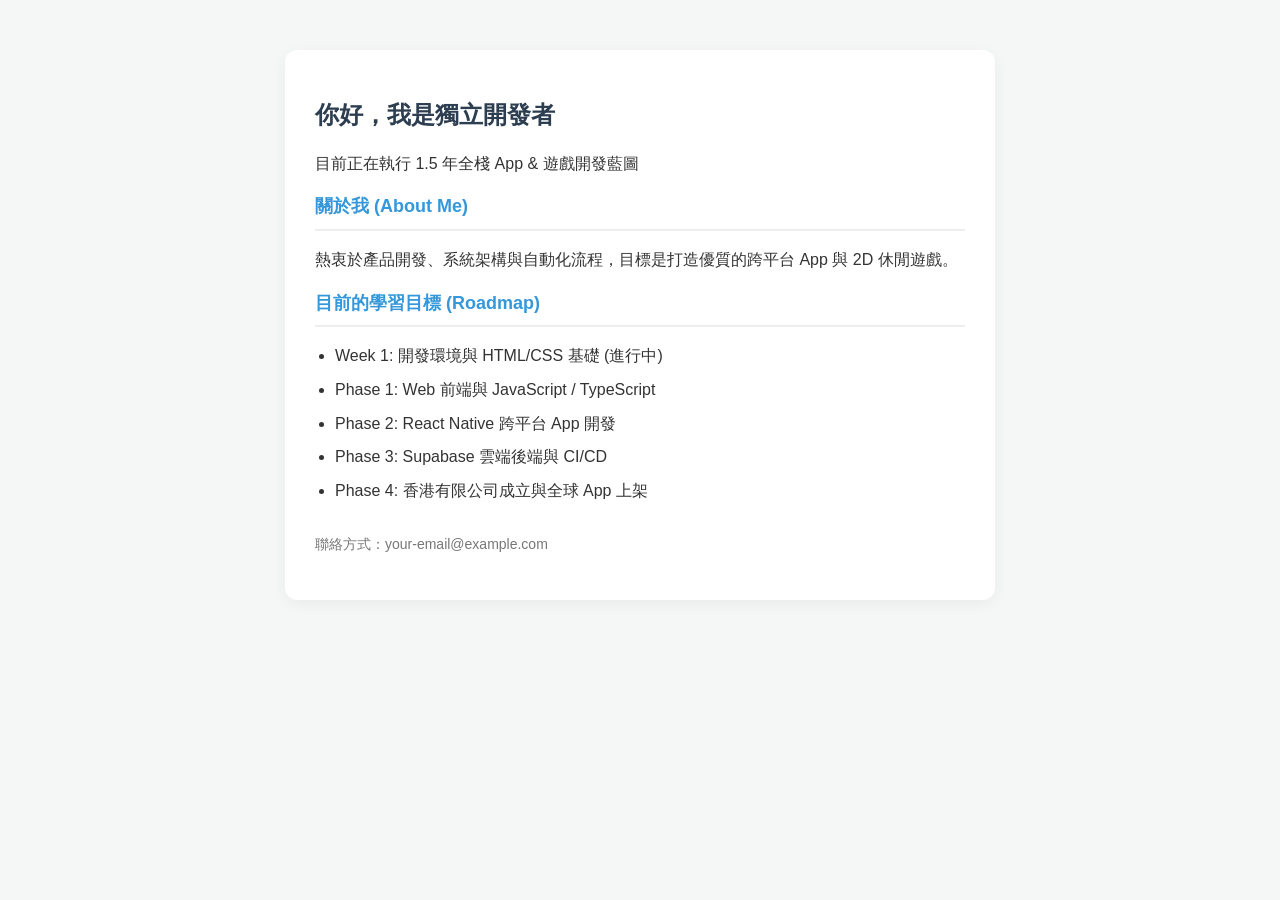
<file: index.html>
<!DOCTYPE html>
<html lang="zh-Hant">
<head>
  <meta charset="UTF-8">
  <meta name="viewport" content="width=device-width, initial-scale=1.0">
  <title>Indie Developer Portfolio</title>
  <link rel="stylesheet" href="style.css">
</head>
<body>
  <div class="container">
    <header>
      <h1>你好，我是獨立開發者</h1>
      <p>目前正在執行 1.5 年全棧 App & 遊戲開發藍圖</p>
    </header>

    <section class="about">
      <h2>關於我 (About Me)</h2>
      <p>熱衷於產品開發、系統架構與自動化流程，目標是打造優質的跨平台 App 與 2D 休閒遊戲。</p>
    </section>

    <section class="roadmap">
      <h2>目前的學習目標 (Roadmap)</h2>
      <ul>
        <li>Week 1: 開發環境與 HTML/CSS 基礎 (進行中)</li>
        <li>Phase 1: Web 前端與 JavaScript / TypeScript</li>
        <li>Phase 2: React Native 跨平台 App 開發</li>
        <li>Phase 3: Supabase 雲端後端與 CI/CD</li>
        <li>Phase 4: 香港有限公司成立與全球 App 上架</li>
      </ul>
    </section>

    <footer>
      <p>聯絡方式：your-email@example.com</p>
    </footer>
  </div>
</body>
</html>
</file>
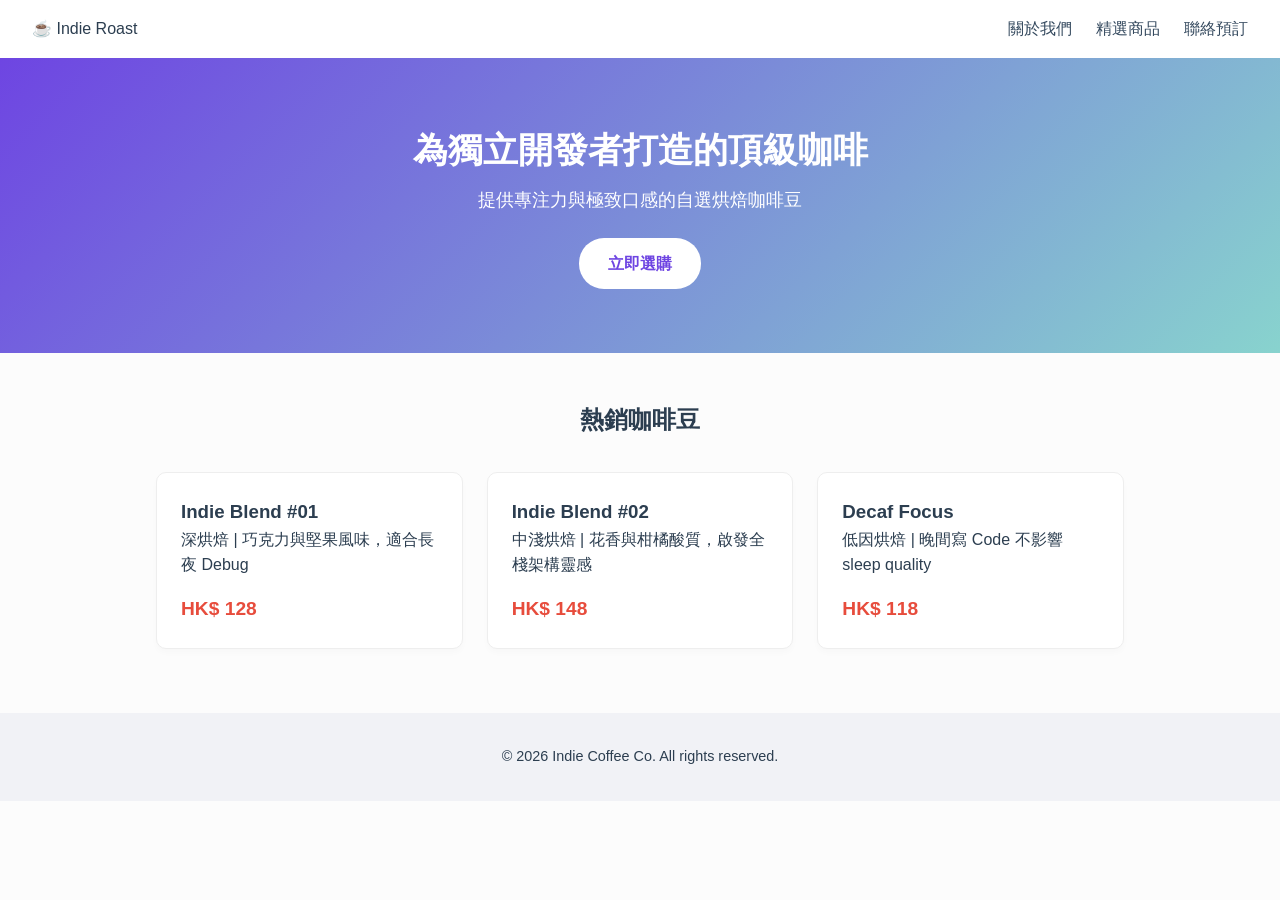
<file: w2/index2.html>
<!DOCTYPE html>
<html lang="zh-Hant">
<head>
  <meta charset="UTF-8">
  <meta name="viewport" content="width=device-width, initial-scale=1.0">
  <title>Indie Coffee Roasters | 獨立咖啡焙煎</title>
  <link rel="stylesheet" href="style.css">
</head>
<body>

  <!-- 導覽列：使用 Flexbox 水平對齊 -->
  <header class="navbar">
    <div class="logo">☕ Indie Roast</div>
    <nav>
      <ul class="nav-links">
        <li><a href="#about">關於我們</a></li>
        <li><a href="#products">精選商品</a></li>
        <li><a href="#contact">聯絡預訂</a></li>
      </ul>
    </nav>
  </header>

  <!-- 主視覺 Banner (Hero Section) -->
  <section class="hero">
    <h1>為獨立開發者打造的頂級咖啡</h1>
    <p>提供專注力與極致口感的自選烘焙咖啡豆</p>
    <a href="#products" class="btn">立即選購</a>
  </section>

  <!-- 產品展示區：使用 CSS Grid 兩欄/多欄佈局 -->
  <main id="products" class="container">
    <h2>熱銷咖啡豆</h2>
    <div class="product-grid">
      <article class="card">
        <h3>Indie Blend #01</h3>
        <p>深烘焙 | 巧克力與堅果風味，適合長夜 Debug</p>
        <span class="price">HK$ 128</span>
      </article>

      <article class="card">
        <h3>Indie Blend #02</h3>
        <p>中淺烘焙 | 花香與柑橘酸質，啟發全棧架構靈感</p>
        <span class="price">HK$ 148</span>
      </article>

      <article class="card">
        <h3>Decaf Focus</h3>
        <p>低因烘焙 | 晚間寫 Code 不影響 sleep quality</p>
        <span class="price">HK$ 118</span>
      </article>
    </div>
  </main>

  <!-- 頁尾 -->
  <footer>
    <p>&copy; 2026 Indie Coffee Co. All rights reserved.</p>
  </footer>

</body>
</html>
</file>
<file: style.css>
body {
  font-family: -apple-system, BlinkMacSystemFont, "Segoe UI", Roboto, sans-serif;
  line-height: 1.6;
  background-color: #f4f7f6;
  color: #333;
  margin: 0;
  padding: 0;
}

.container {
  max-width: 650px;
  margin: 50px auto;
  background: #ffffff;
  padding: 30px;
  border-radius: 12px;
  box-shadow: 0 4px 15px rgba(0,0,0,0.05);
}

h1 { color: #2c3e50; font-size: 24px; }
h2 { color: #3498db; font-size: 18px; border-bottom: 2px solid #eee; padding-bottom: 8px; }
ul { padding-left: 20px; }
li { margin-bottom: 8px; }
footer { margin-top: 30px; font-size: 14px; color: #777; }
</file>
<file: w2/style.css>
/* 全局重置與變數 */
* {
  box-sizing: border-box;
  margin: 0;
  padding: 0;
}

body {
  font-family: -apple-system, BlinkMacSystemFont, "Segoe UI", Roboto, sans-serif;
  line-height: 1.6;
  color: #2c3e50;
  background-color: #fcfcfc;
}

/* 1. Flexbox 應用：導覽列 */
.navbar {
  display: flex;
  justify-content: space-between;
  align-items: center;
  padding: 1rem 2rem;
  background: #ffffff;
  box-shadow: 0 2px 10px rgba(0,0,0,0.05);
}

.nav-links {
  display: flex;
  list-style: none;
  gap: 1.5rem;
}

.nav-links a {
  text-decoration: none;
  color: #34495e;
  font-weight: 500;
}

/* 2. Hero 區塊 */
.hero {
  text-align: center;
  padding: 4rem 1rem;
  background: linear-gradient(135deg, #6e45e2, #88d3ce);
  color: white;
}

.hero h1 { font-size: 2.2rem; margin-bottom: 0.5rem; }
.hero p { font-size: 1.1rem; margin-bottom: 1.5rem; }
.btn {
  display: inline-block;
  background: #ffffff;
  color: #6e45e2;
  padding: 0.8rem 1.8rem;
  border-radius: 25px;
  text-decoration: none;
  font-weight: bold;
}

/* 3. CSS Grid 應用：響應式卡片佈局 */
.container {
  max-width: 1000px;
  margin: 3rem auto;
  padding: 0 1rem;
}

.container h2 {
  text-align: center;
  margin-bottom: 2rem;
}

.product-grid {
  display: grid;
  /* 自動延伸且最小開度 250px */
  grid-template-columns: repeat(auto-fit, minmax(250px, 1fr));
  gap: 1.5rem;
}

.card {
  background: white;
  padding: 1.5rem;
  border-radius: 10px;
  border: 1px solid #eee;
  box-shadow: 0 4px 6px rgba(0,0,0,0.02);
  display: flex;
  flex-direction: column;
  justify-content: space-between;
}

.price {
  margin-top: 1rem;
  font-weight: bold;
  color: #e74c3c;
  font-size: 1.2rem;
}

footer {
  text-align: center;
  padding: 2rem;
  background: #f1f2f6;
  margin-top: 4rem;
  font-size: 0.9rem;
}

/* 4. RWD Media Query 行動裝置適應 */
@media (max-width: 600px) {
  .navbar {
    flex-direction: column;
    gap: 1rem;
  }
  
  .hero h1 {
    font-size: 1.6rem;
  }
}
</file>
